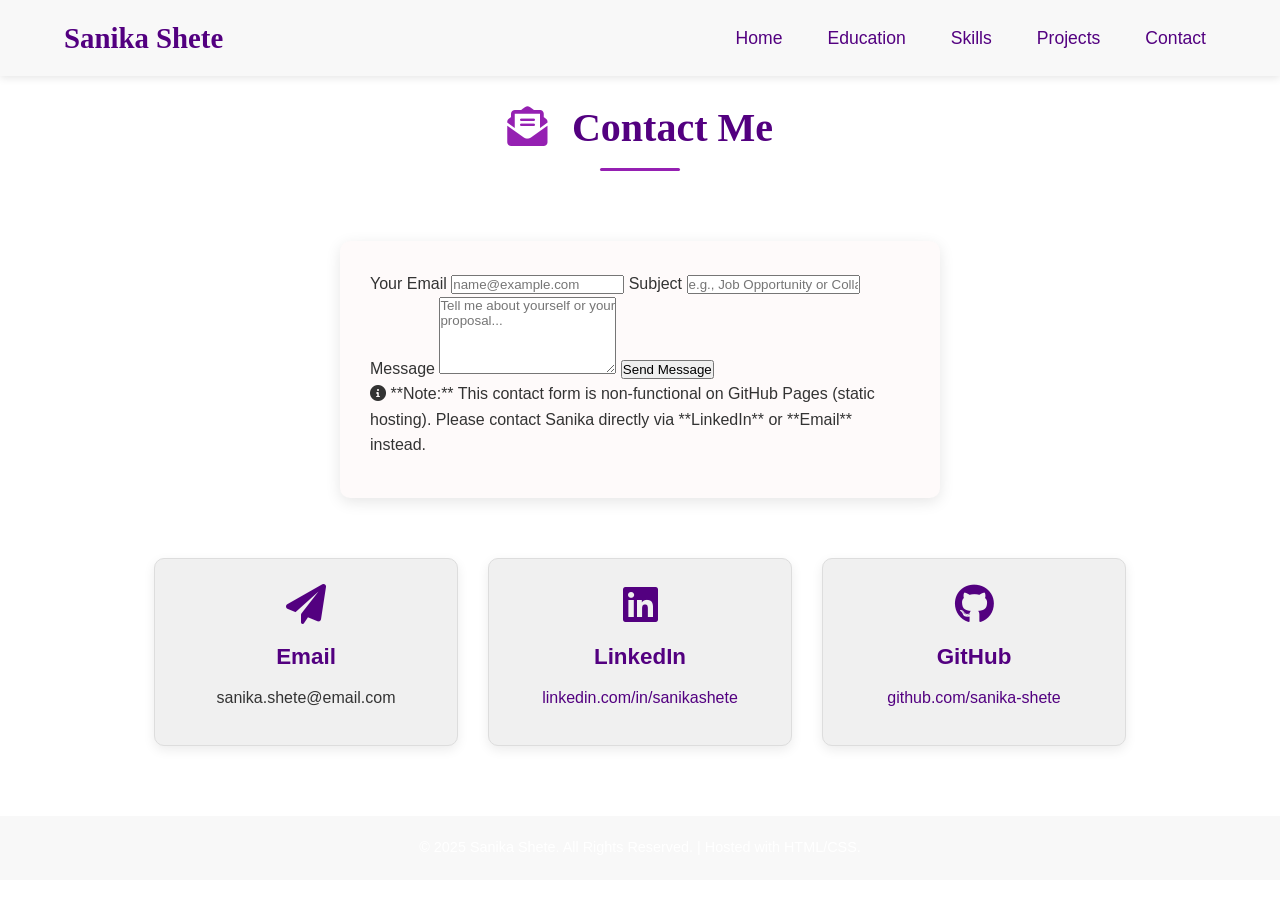
<file: contact.html>
<!DOCTYPE html>
<html lang="en">
<head>
    <meta charset="UTF-8">
    <meta name="viewport" content="width=device-width, initial-scale=1.0">
    <title>Sanika Shete - Contact Me</title>
    
    <link rel="stylesheet" href="portfolio/myself/static/home.css">
    
    <link rel="stylesheet" href="https://cdnjs.cloudflare.com/ajax/libs/font-awesome/6.0.0-beta3/css/all.min.css">

    <style>
        /* --- CONTACT PAGE SPECIFIC STYLES --- */
        body {
            /* 1. BACKGROUND IMAGE REMOVED: Clean white background */
            background-image: none;
            background-color: #ffffff; 
            color: #333; 
        }

        /* 2. NEW NAVBAR STYLE (Clean White) */
        nav {
            background-color: #f8f8f8; /* Off-white navbar background */
            box-shadow: 0 2px 8px rgba(0, 0, 0, 0.1);
        }
        nav #one, nav .two a {
            color: var(--primary-color); /* Dark Purple text */
        }
        nav .two a:hover {
            background-color: #eee;
            color: var(--secondary-color);
        }

        /* 3. HEADER STYLE */
        h1 {
            color: var(--primary-color);
            text-shadow: none;
            padding-top: 20px;
        }
        
        h1::after {
            background-color: var(--secondary-color);
        }
        
        /* Icon Animation */
        h1 .fas {
            animation: shake 0.8s infinite;
        }
        
        @keyframes shake {
            0% { transform: rotate(0deg); }
            25% { transform: rotate(-5deg); }
            50% { transform: rotate(5deg); }
            75% { transform: rotate(-5deg); }
            100% { transform: rotate(0deg); }
        }

        /* 4. CONTACT FORM & INFO CARD OVERRIDES */
        .contact-form {
            max-width: 600px;
            margin: 30px auto;
            padding: 30px;
            background-color: var(--card-background);
            border-radius: 10px;
            box-shadow: 0 4px 15px rgba(0, 0, 0, 0.1);
            animation: fadeIn 1.5s ease-out;
        }
        
        .contact-info-card {
            background-color: #f0f0f0;
            border: 1px solid #ddd;
        }
        
        .contact-info-card i {
            color: var(--primary-color);
        }
        
        /* Footer Style */
        .footer {
            background-color: #f8f8f8; 
            color: #333;
            text-shadow: none;
        }

        /* --- RESPONSIVENESS FIX FOR NAV BAR --- */
        @media (max-width: 768px) {
            nav {
                flex-direction: column;
                align-items: center;
                padding: 15px 10px;
            }
            .two {
                flex-direction: column;
                margin-top: 10px;
                width: 100%;
            }
            .two li {
                margin: 5px 0;
                text-align: center;
            }
            .two a {
                padding: 10px;
                width: 100%;
                display: block;
            }
        }
    </style>
</head>
<body>
    <nav>
        <a href="index.html" id="one">Sanika Shete</a>
        <ul class="two">
            <li><a href="index.html">Home</a></li>
            <li><a href="education.html">Education</a></li>
            <li><a href="skills.html">Skills</a></li>
            <li><a href="projects.html">Projects</a></li>
            <li><a href="contact.html">Contact</a></li>
        </ul> 
    </nav>
    
    <h1><i class="fas fa-envelope-open-text"></i> Contact Me</h1>

    <div class="content-section">

        <div class="contact-form">
            <form action="#" method="POST">
                
                <label for="email">Your Email</label>
                <input type="email" id="email" name="email" placeholder="name@example.com" required>

                <label for="subject">Subject</label>
                <input type="text" id="subject" name="subject" placeholder="e.g., Job Opportunity or Collaboration" required>

                <label for="message">Message</label>
                <textarea id="message" name="message" rows="5" placeholder="Tell me about yourself or your proposal..." required></textarea>

                <button type="submit" class="submit-btn">Send Message</button>
            </form>
            
            <p class="form-note">
                <i class="fas fa-info-circle"></i> **Note:** This contact form is non-functional on GitHub Pages (static hosting).
                Please contact Sanika directly via **LinkedIn** or **Email** instead.
            </p>
        </div>

        <div class="contact-grid">
            <div class="contact-info-card">
                <i class="fas fa-paper-plane"></i>
                <h3>Email</h3>
                <p>sanika.shete@email.com</p>
            </div>
            <div class="contact-info-card">
                <i class="fab fa-linkedin"></i>
                <h3>LinkedIn</h3>
                <p><a href="https://www.linkedin.com/in/sanikashete" target="_blank">linkedin.com/in/sanikashete</a></p>
            </div>
            <div class="contact-info-card">
                <i class="fab fa-github"></i>
                <h3>GitHub</h3>
                <p><a href="https://github.com/sanika-shete" target="_blank">github.com/sanika-shete</a></p>
            </div>
        </div>
        
    </div>

    <div class="footer">
        <h4>&copy; 2025 Sanika Shete. All Rights Reserved. | Hosted with HTML/CSS.</h4>
    </div>
</body>
</html>
</file>
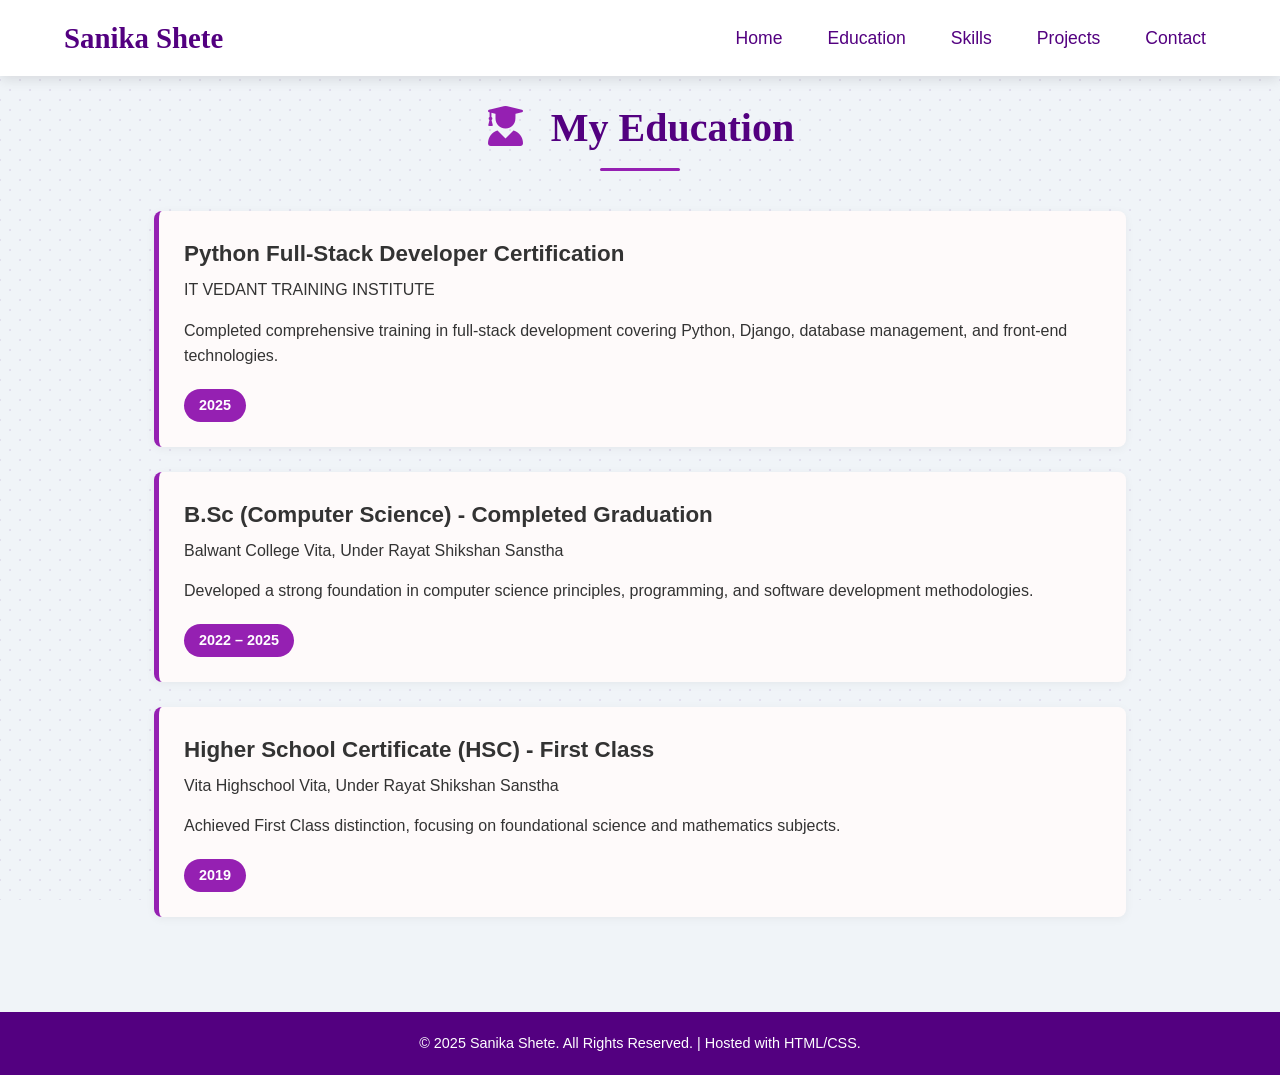
<file: education.html>
<!DOCTYPE html>
<html lang="en">
<head>
    <meta charset="UTF-8">
    <meta name="viewport" content="width=device-width, initial-scale=1.0">
    <title>Sanika Shete - Education</title>
    
    <link rel="stylesheet" href="portfolio/myself/static/home.css">
    
    <link rel="stylesheet" href="https://cdnjs.cloudflare.com/ajax/libs/font-awesome/6.0.0-beta3/css/all.min.css">

    <style>
        /* --- EDUCATION PAGE SPECIFIC STYLES --- */
        body {
            /* 1. BACKGROUND IMAGE REMOVED. Using solid color with abstract pattern */
            background-image: none;
            background-color: #f0f4f8; /* Light blue-gray background */
            color: #333; /* Default text color */
        }
        
        /* 2. TEXT VISIBILITY FIX: Ensuring all text in cards is dark and readable */
        .item-card h3, .item-card h4, .item-card p {
             color: #333 !important;
        }

        /* 3. NEW NAVBAR STYLE (Light Purple Theme) */
        nav {
            background-color: #ffffff; /* White navbar background */
            box-shadow: 0 4px 12px rgba(0, 0, 0, 0.1);
        }
        nav #one, nav .two a {
            color: var(--primary-color); /* Dark Purple text */
        }
        nav .two a:hover {
            background-color: #f0f0f0;
            color: var(--secondary-color);
        }

        /* 4. HEADER & ICON ANIMATION */
        h1 {
            color: var(--primary-color); /* Primary Purple for header */
            text-shadow: none;
            padding-top: 20px; /* Reduced padding */
        }
        
        h1::after {
            background-color: var(--secondary-color);
        }
        
        h1 .fas {
            color: var(--secondary-color);
            animation: bounce 1.5s infinite;
        }

        @keyframes bounce {
            0%, 20%, 50%, 80%, 100% {
                transform: translateY(0);
            }
            40% {
                transform: translateY(-5px);
            }
            60% {
                transform: translateY(-3px);
            }
        }
        
        /* --- ANIMATED BACKGROUND (ABSTRACT GEOMETRIC) --- */
        body::before {
            content: '';
            position: fixed;
            top: 0;
            left: 0;
            width: 100%;
            height: 100%;
            z-index: -1;
            /* Geometric background pattern */
            background-image: radial-gradient(#d3c9e3 1px, transparent 1px),
                              radial-gradient(#d3c9e3 1px, #f0f4f8 1px);
            background-size: 20px 20px;
            background-position: 0 0, 10px 10px;
            opacity: 0.5;
        }

        /* --- RESPONSIVENESS FIX FOR NAV BAR --- */
        @media (max-width: 768px) {
            nav {
                flex-direction: column;
                align-items: center;
                padding: 15px 10px;
            }
            .two {
                flex-direction: column;
                margin-top: 10px;
                width: 100%;
            }
            .two li {
                margin: 5px 0;
                text-align: center;
            }
            .two a {
                padding: 10px;
                width: 100%;
                display: block;
            }
        }
    </style>
</head>
<body>
    <nav>
        <a href="index.html" id="one">Sanika Shete</a>
        <ul class="two">
            <li><a href="index.html">Home</a></li>
            <li><a href="education.html">Education</a></li>
            <li><a href="skills.html">Skills</a></li>
            <li><a href="projects.html">Projects</a></li>
            <li><a href="contact.html">Contact</a></li>
        </ul> 
    </nav>
    
    <h1><i class="fas fa-user-graduate"></i> My Education</h1>

    <div class="content-section">
        
        <div class="item-card">
            <h3>Python Full-Stack Developer Certification</h3>
            <h4>IT VEDANT TRAINING INSTITUTE</h4>
            <p>Completed comprehensive training in full-stack development covering Python, Django, database management, and front-end technologies.</p>
            <span class="duration-tag">2025</span>
        </div>

        <div class="item-card">
            <h3>B.Sc (Computer Science) - Completed Graduation</h3>
            <h4>Balwant College Vita, Under Rayat Shikshan Sanstha</h4>
            <p>Developed a strong foundation in computer science principles, programming, and software development methodologies.</p>
            <span class="duration-tag">2022 – 2025</span>
        </div>

        <div class="item-card">
            <h3>Higher School Certificate (HSC) - First Class</h3>
            <h4>Vita Highschool Vita, Under Rayat Shikshan Sanstha</h4>
            <p>Achieved First Class distinction, focusing on foundational science and mathematics subjects.</p>
            <span class="duration-tag">2019</span>
        </div>

    </div>

    <div class="footer">
        <h4>&copy; 2025 Sanika Shete. All Rights Reserved. | Hosted with HTML/CSS.</h4>
    </div>
</body>
</html>
</file>
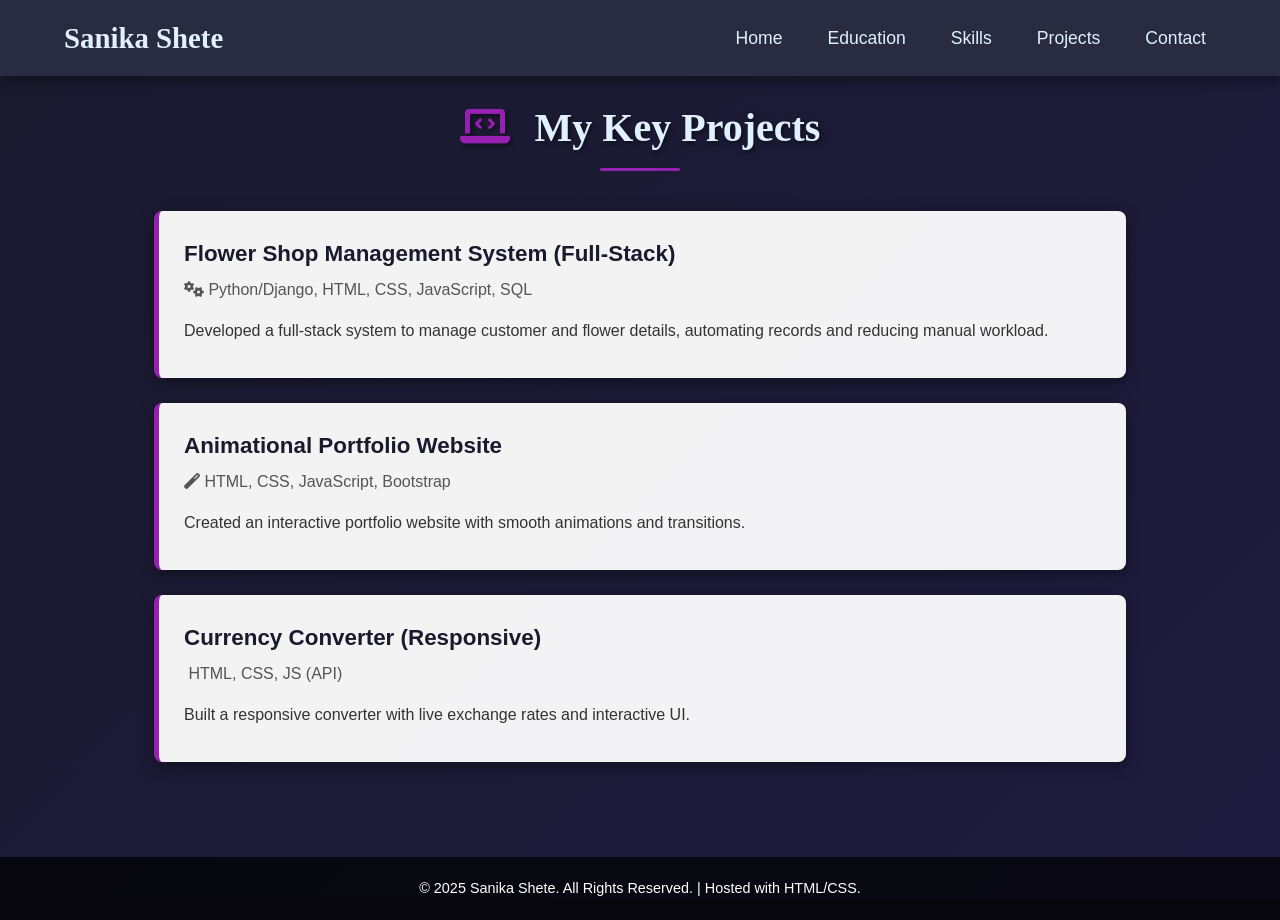
<file: projects.html>
<!DOCTYPE html>
<html lang="en">
<head>
    <meta charset="UTF-8">
    <meta name="viewport" content="width=device-width, initial-scale=1.0">
    <title>Sanika Shete - Projects</title>

    <link rel="stylesheet" href="portfolio/myself/static/home.css">

    <link rel="stylesheet" href="https://cdnjs.cloudflare.com/ajax/libs/font-awesome/6.0.0-beta3/css/all.min.css">

    <style>
        /* --- PROJECTS PAGE SPECIFIC STYLES --- */
        body {
            /* 1. BACKGROUND IMAGE REMOVED */
            background-image: none;
            background-color: #1a1a2e; /* Very Dark Blue/Purple Background */
            color: white; 
        }

        /* 2. NEW NAVBAR STYLE (Semi-Transparent Dark) */
        nav {
            background-color: rgba(43, 45, 66, 0.95); /* Slightly transparent dark */
            box-shadow: 0 4px 12px rgba(0, 0, 0, 0.4);
        }
        nav #one, nav .two a {
            color: #e0f0ff; /* Light text for dark background */
        }
        nav .two a:hover {
            background-color: var(--secondary-color);
            color: #ffffff;
        }

        /* 3. HEADER STYLE */
        h1 {
            color: #e0f0ff; /* Light header */
            text-shadow: 2px 2px 4px rgba(0, 0, 0, 0.5);
            padding-top: 20px;
        }
        
        h1::after {
            background-color: var(--secondary-color);
        }
        
        /* Icon Animation */
        h1 .fas {
            animation: pulse 2s infinite;
        }
        
        @keyframes pulse {
            0% { transform: scale(1); }
            50% { transform: scale(1.05); color: var(--secondary-color); }
            100% { transform: scale(1); }
        }

        /* 4. PROJECT CARD OVERRIDES */
        .item-card {
            background-color: rgba(255, 255, 255, 0.95); /* Light card on dark background */
            box-shadow: 0 4px 15px rgba(0, 0, 0, 0.4);
            border-left: 5px solid var(--secondary-color); /* Purple border */
        }
        
        .item-card h3 { color: #1a1a2e; }
        .item-card h4 { color: #555; }
        .item-card p { color: #333; }

        /* --- ANIMATED BACKGROUND (Subtle Moving Hexagons) --- */
        body::before {
            content: '';
            position: fixed;
            top: 0;
            left: 0;
            width: 100%;
            height: 100%;
            z-index: -1;
            background: linear-gradient(135deg, #1a1a2e 0%, #1e1b3e 100%);
            opacity: 1;
        }
        
        /* You can optionally add a subtle moving pattern here if desired */
        
        /* FOOTER OVERRIDE */
        .footer {
            background-color: rgba(0, 0, 0, 0.7); 
            color: white;
        }

        /* --- RESPONSIVENESS FIX FOR NAV BAR --- */
        @media (max-width: 768px) {
            nav {
                flex-direction: column;
                align-items: center;
                padding: 15px 10px;
            }
            .two {
                flex-direction: column;
                margin-top: 10px;
                width: 100%;
            }
            .two li {
                margin: 5px 0;
                text-align: center;
            }
            .two a {
                padding: 10px;
                width: 100%;
                display: block;
            }
        }
    </style>
</head>

<body>
    <nav>
        <a href="index.html" id="one">Sanika Shete</a>
        <ul class="two">
            <li><a href="index.html">Home</a></li>
            <li><a href="education.html">Education</a></li>
            <li><a href="skills.html">Skills</a></li>
            <li><a href="projects.html">Projects</a></li>
            <li><a href="contact.html">Contact</a></li>
        </ul>
    </nav>

    <h1><i class="fas fa-laptop-code"></i> My Key Projects</h1>

    <div class="content-section">

        <div class="item-card">
            <h3>Flower Shop Management System (Full-Stack)</h3>
            <h4><i class="fas fa-cogs"></i> Python/Django, HTML, CSS, JavaScript, SQL</h4>
            <p>
                Developed a full-stack system to manage customer and flower details,
                automating records and reducing manual workload.
            </p>
        </div>

        <div class="item-card">
            <h3>Animational Portfolio Website</h3>
            <h4><i class="fas fa-magic"></i> HTML, CSS, JavaScript, Bootstrap</h4>
            <p>
                Created an interactive portfolio website with smooth animations and transitions.
            </p>
        </div>

        <div class="item-card">
            <h3>Currency Converter (Responsive)</h3>
            <h4><i class="fas fa-money-bill-transfer"></i> HTML, CSS, JS (API)</h4>
            <p>
                Built a responsive converter with live exchange rates and interactive UI.
            </p>
        </div>

    </div>

    <div class="footer">
        <h4>&copy; 2025 Sanika Shete. All Rights Reserved. | Hosted with HTML/CSS.</h4>
    </div>

</body>
</html>
</file>
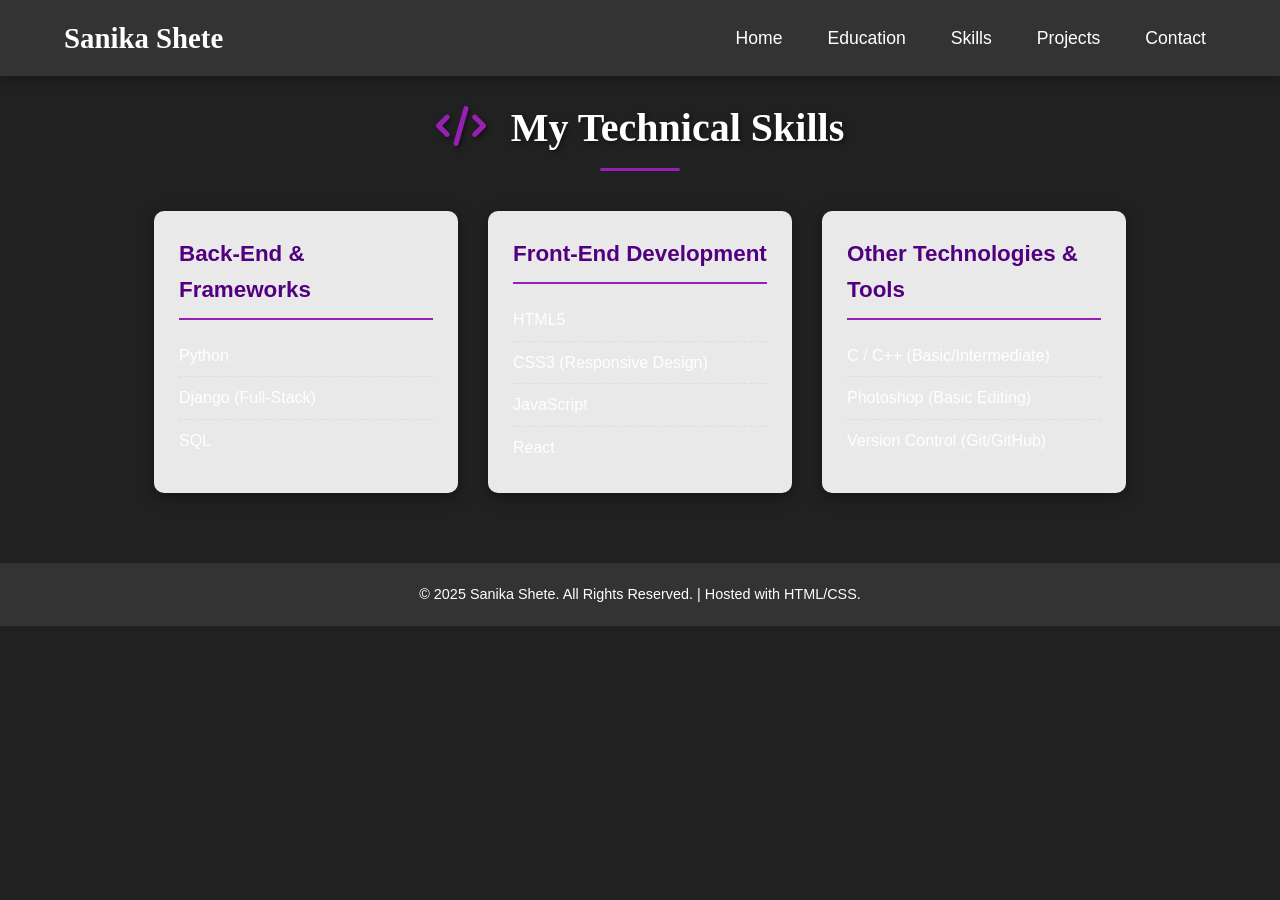
<file: skills.html>
<!DOCTYPE html>
<html lang="en">
<head>
    <meta charset="UTF-8">
    <meta name="viewport" content="width=device-width, initial-scale=1.0">
    <title>Sanika Shete - Skills</title>
    
    <link rel="stylesheet" href="portfolio/myself/static/home.css">
    
    <link rel="stylesheet" href="https://cdnjs.cloudflare.com/ajax/libs/font-awesome/6.0.0-beta3/css/all.min.css">

    <style>
        /* --- SKILLS PAGE SPECIFIC STYLES --- */
        body {
            /* 1. BACKGROUND IMAGE REMOVED */
            background-image: none;
            background-color: #212121; /* Dark background color */
            color: white; 
        }

        /* 2. NEW NAVBAR STYLE (Light/Dark Contrast) */
        nav {
            background-color: #333333; /* Dark gray navbar background */
            box-shadow: 0 4px 12px rgba(0, 0, 0, 0.3);
        }
        nav #one, nav .two a {
            color: #ffffff; /* White text for dark background */
        }
        nav .two a:hover {
            background-color: var(--primary-color);
            color: #ffffff;
        }

        /* 3. HEADER STYLE */
        h1 {
            color: #ffffff; /* White header */
            text-shadow: 2px 2px 4px rgba(0, 0, 0, 0.5);
            padding-top: 20px;
        }
        
        h1::after {
            background-color: var(--secondary-color);
        }
        
        /* 4. SKILL CARD OVERRIDES */
        .skill-category {
            background-color: rgba(255, 255, 255, 0.9); /* Lighter card on dark background */
            box-shadow: 0 4px 15px rgba(0, 0, 0, 0.4);
        }
        
        .skill-category:hover {
            background-color: #ffffff; 
        }

        /* --- ANIMATED BACKGROUND (TECH LOGOS - PSEUDO ICONS) --- */
        .area {
            width: 100%;
            height: 100vh;
            position: fixed;
            top: 0;
            left: 0;
            z-index: -1;
        }

        .squares li {
            position: absolute;
            display: block;
            list-style: none;
            width: 25px;
            height: 25px;
            background: rgba(255, 255, 255, 0.1);
            animation: animate 25s linear infinite;
            bottom: -150px;
            
            /* Using Font Awesome icons as list content */
            font-family: 'Font Awesome 5 Brands';
            font-size: 30px;
            color: rgba(255, 255, 255, 0.3);
            text-align: center;
            line-height: 25px;
        }

        .squares li:nth-child(1) { left: 25%; width: 80px; height: 80px; animation-delay: 0s; content: "\f3b8"; /* Python */ }
        .squares li:nth-child(2) { left: 10%; width: 20px; height: 20px; animation-delay: 2s; animation-duration: 12s; content: "\f491"; /* Django */ }
        .squares li:nth-child(3) { left: 70%; width: 20px; height: 20px; animation-delay: 4s; content: "\f13b"; /* CSS3 */ }
        .squares li:nth-child(4) { left: 40%; width: 60px; height: 60px; animation-delay: 0s; animation-duration: 18s; content: "\f38b"; /* HTML5 */ }
        .squares li:nth-child(5) { left: 65%; width: 20px; height: 20px; animation-delay: 0s; content: "\f3b8"; }
        .squares li:nth-child(6) { left: 75%; width: 110px; height: 110px; animation-delay: 3s; content: "\f491"; }
        .squares li:nth-child(7) { left: 35%; width: 150px; height: 150px; animation-delay: 7s; content: "\f13b"; }
        .squares li:nth-child(8) { left: 50%; width: 25px; height: 25px; animation-delay: 15s; animation-duration: 45s; content: "\f38b"; }
        .squares li:nth-child(9) { left: 20%; width: 15px; height: 15px; animation-delay: 2s; animation-duration: 35s; content: "\f3b8"; }
        .squares li:nth-child(10) { left: 85%; width: 150px; height: 150px; animation-delay: 0s; animation-duration: 11s; content: "\f491"; }

        @keyframes animate {
            0% { transform: translateY(0) rotate(0deg); opacity: 1; border-radius: 0; }
            100% { transform: translateY(-1000px) rotate(720deg); opacity: 0; border-radius: 50%; }
        }

        /* FOOTER OVERRIDE */
        .footer {
            background-color: #333333; 
        }

        /* --- RESPONSIVENESS FIX FOR NAV BAR --- */
        @media (max-width: 768px) {
            nav {
                flex-direction: column;
                align-items: center;
                padding: 15px 10px;
            }
            .two {
                flex-direction: column;
                margin-top: 10px;
                width: 100%;
            }
            .two li {
                margin: 5px 0;
                text-align: center;
            }
            .two a {
                padding: 10px;
                width: 100%;
                display: block;
            }
        }
    </style>
</head>
<body>
    <div class="area">
        <ul class="squares">
            <li></li><li></li><li></li><li></li><li></li><li></li><li></li><li></li><li></li><li></li>
        </ul>
    </div>
    
    <nav>
        <a href="index.html" id="one">Sanika Shete</a>
        <ul class="two">
            <li><a href="index.html">Home</a></li>
            <li><a href="education.html">Education</a></li>
            <li><a href="skills.html">Skills</a></li>
            <li><a href="projects.html">Projects</a></li>
            <li><a href="contact.html">Contact</a></li>
        </ul> 
    </nav>
    
    <h1><i class="fas fa-code"></i> My Technical Skills</h1>

    <div class="content-section skills-grid">
        
        <div class="skill-category">
            <h3>Back-End & Frameworks</h3>
            <ul>
                <li>Python</li>
                <li>Django (Full-Stack)</li>
                <li>SQL</li>
            </ul>
        </div>

        <div class="skill-category">
            <h3>Front-End Development</h3>
            <ul>
                <li>HTML5</li>
                <li>CSS3 (Responsive Design)</li>
                <li>JavaScript</li>
                <li>React</li>
            </ul>
        </div>
        
        <div class="skill-category">
            <h3>Other Technologies & Tools</h3>
            <ul>
                <li>C / C++ (Basic/Intermediate)</li>
                <li>Photoshop (Basic Editing)</li>
                <li>Version Control (Git/GitHub)</li>
            </ul>
        </div>
    </div>

    <div class="footer">
        <h4>&copy; 2025 Sanika Shete. All Rights Reserved. | Hosted with HTML/CSS.</h4>
    </div>
</body>
</html>
</file>
<file: portfolio/myself/static/home.css>
:root {
    --primary-color: #530080; 
    --secondary-color: #9520b2; 
    --text-color: #333;
    --background-color: #fdf8f8;
    --card-background: #fefafa;
    --font-heading: 'Georgia', serif;
    --font-body: 'Arial', sans-serif;
}


* {
    margin: 0;
    padding: 0;
    box-sizing: border-box;
    font-family: var(--font-body);
    transition: background-color 0.3s ease, color 0.3s ease, transform 0.3s ease;
}

body {
    background-color: var(--background-color);
    color: var(--text-color);
    line-height: 1.6;
}


h1 {
    font-family: var(--font-heading);
    text-align: center;
    padding-top: 50px;
    padding-bottom: 20px;
    color: var(--primary-color);
    font-size: 2.5em;
}

h1 i {
    color: var(--secondary-color);
    margin-right: 15px;
}

h1::after {
    content: '';
    display: block;
    width: 80px;
    height: 3px;
    background-color: var(--secondary-color);
    margin: 8px auto 0;
    border-radius: 5px;
}

h3 {
    color: var(--primary-color);
    font-size: 1.4em;
    margin-bottom: 5px;
}

h4 {
    color: var(--text-color);
    font-size: 1em;
    margin-bottom: 15px;
    font-weight: normal;
}

p {
    margin-bottom: 10px;
}

a {
    color: var(--primary-color);
    text-decoration: none;
}

a:hover {
    color: var(--secondary-color);
    text-decoration: underline;
}


nav {
    display: flex;
    justify-content: space-between;
    align-items: center;
    background-color: var(--primary-color);
    color: rgb(252, 248, 248);
    padding: 15px 5%;
    box-shadow: 0 2px 5px rgba(0, 0, 0, 0.2);
}

#one {
    font-family: var(--font-heading);
    font-size: 1.8em;
    font-weight: bold;
    color: rgb(253, 249, 249);
    text-decoration: none;
}

.two {
    list-style: none;
    display: flex;
}

.two li {
    margin-left: 25px;
}

.two a {
    color: white;
    text-decoration: none;
    font-size: 1.1em;
    padding: 5px 10px;
}

.two a:hover {
    color: var(--secondary-color);
    background-color: rgba(255, 255, 255, 0.1);
    border-radius: 5px;
    text-decoration: none;
}


.content-section {
    padding: 20px 5%;
    max-width: 1100px;
    margin: 0 auto 50px auto;
}


.three {
    display: flex; 
    align-items: center; 
    max-width: 900px;
    
    margin: 40px auto; 
    padding: 30px; 
    
    background-color: var(--card-background);
    box-shadow: 0 6px 15px rgba(0, 0, 0, 0.1);
    border-radius: 20px;
}


.three img {
    width: 180px; 
    height: 180px; 
    object-fit: cover; 
    border-radius: 50%; 
    border: 5px solid var(--secondary-color); 
    margin-right: 35px;
    
   
    margin-top: 15px; 
    
    flex-shrink: 0; 
    transition: transform 0.4s ease;
}

.three img:hover {
    transform: scale(1.05) rotate(3deg); 
}


.item-card {
    background-color: var(--card-background);
    padding: 25px;
    margin-bottom: 25px;
    border-left: 5px solid var(--secondary-color);
    box-shadow: 0 2px 10px rgba(0, 0, 0, 0.05);
    border-radius: 8px;
    transition: transform 0.3s ease, box-shadow 0.3s ease;
}

.item-card:hover {
    transform: translateY(-5px);
    box-shadow: 0 8px 20px rgba(0, 0, 0, 0.1);
}

.duration-tag {
    display: inline-block;
    background-color: var(--secondary-color);
    color: white;
    padding: 5px 15px;
    border-radius: 20px;
    font-size: 0.9em;
    font-weight: bold;
    margin-top: 10px;
}


.skills-grid {
    display: grid;
    grid-template-columns: repeat(auto-fit, minmax(300px, 1fr));
    gap: 30px;
    padding-top: 20px;
}

.skill-category {
    background-color: var(--card-background);
    padding: 25px;
    border-radius: 10px;
    box-shadow: 0 4px 10px rgba(0, 0, 0, 0.08);
    transition: background-color 0.3s ease;
}

.skill-category:hover {
    background-color: #e8f9f9; 
}

.skill-category h3 {
    border-bottom: 2px solid var(--secondary-color);
    padding-bottom: 10px;
    margin-bottom: 15px;
}

.skill-category ul {
    list-style: none;
    padding-left: 0;
}

.skill-category li {
    padding: 8px 0;
    border-bottom: 1px dashed #ddd;
}

.skill-category li:last-child {
    border-bottom: none;
}


.contact-grid {
    display: grid;
    grid-template-columns: repeat(auto-fit, minmax(250px, 1fr));
    gap: 30px;
    padding-top: 30px;
    text-align: center;
}

.contact-info-card {
    background-color: var(--card-background);
    padding: 25px;
    border-radius: 10px;
    box-shadow: 0 4px 12px rgba(0, 0, 0, 0.08);
    transition: transform 0.3s ease;
}

.contact-info-card:hover {
    transform: translateY(-8px) scale(1.02);
    box-shadow: 0 10px 25px rgba(0, 0, 0, 0.15);
}

.contact-info-card i {
    font-size: 2.5em;
    color: var(--primary-color);
    margin-bottom: 15px;
}

.contact-info-card h3 {
    margin-bottom: 10px;
}


.footer {
    background-color: var(--primary-color);
    color: white;
    text-align: center;
    padding: 20px 0;
    margin-top: 50px;
    width: 100%;
}

.footer h4 {
    color: white;
    font-size: 0.9em;
    margin: 0;
}


@media (max-width: 768px) {
    nav {
        flex-direction: column;
        align-items: flex-start;
        
    }

    .two {
        margin-top: 10px;
        flex-direction: column;
        width: 100%;
    }

    .two li {
        margin: 5px 0;
    }

    .three {
        flex-direction: column;
        text-align: center;
    }

    .three img {
        margin: 0 auto 20px auto;
    }

    h1 {
        font-size: 2em;
    }
}
</file>
